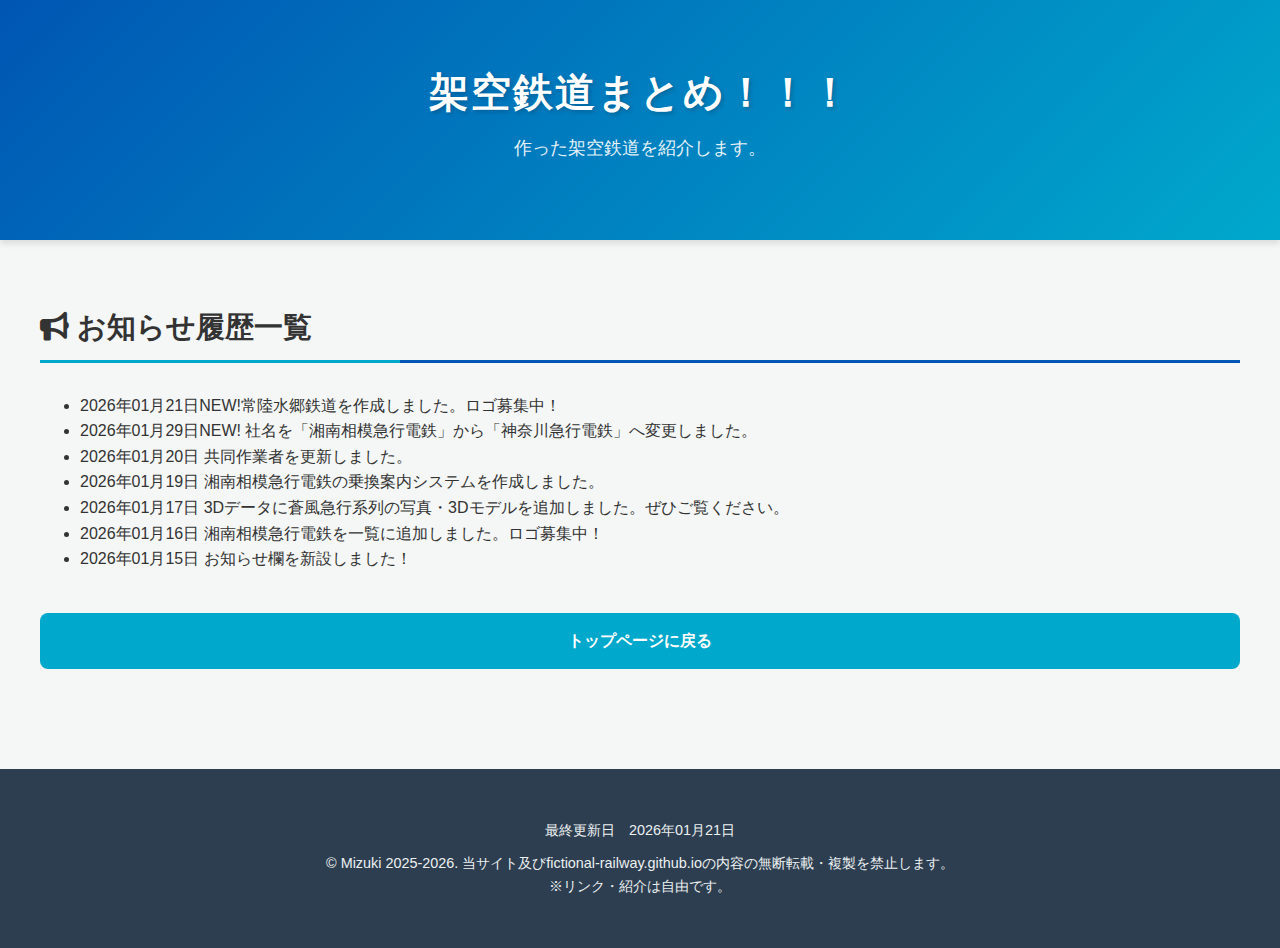
<file: notice.html>
<!DOCTYPE html>
<html lang="ja">
<head>
  <meta charset="UTF-8">
  <meta name="viewport" content="width=device-width, initial-scale=1.0">
  <title>架空鉄道まとめ！！！</title>
  <link rel="stylesheet" href="https://cdnjs.cloudflare.com/ajax/libs/font-awesome/6.4.0/css/all.min.css">
  <link rel="stylesheet" href="style.css">
  <meta name="description" content="趣味で制作した架空鉄道のHPを掲載しております。また、鉄道関連3Dモデルも配布中です！">
  
  <style>

  </style>
</head>
<!-- Google tag (gtag.js) -->
<script async src="https://www.googletagmanager.com/gtag/js?id=G-BX0G85TEE9"></script>
<script>
  window.dataLayer = window.dataLayer || [];
  function gtag(){dataLayer.push(arguments);}
  gtag('js', new Date());

  gtag('config', 'G-BX0G85TEE9');
</script>
<body>
  <header>
    <h1>架空鉄道<br class="mobile-only-br">まとめ！！！</h1>
    <p>作った架空鉄道を紹介します。</p>
  </header>

  <main>

      <section id="news">
        <h2 class="itiran"><i class="fas fa-bullhorn"></i> お知らせ履歴一覧</h2>
        <ul class="news-list">
          <li><span class="news-date">2026年01月21日</span><span class="new-oshi">NEW!</span>常陸水郷鉄道を作成しました。ロゴ募集中！</li>
          <li><span class="news-date">2026年01月29日</span><span class="new-oshi">NEW!</span> 社名を「湘南相模急行電鉄」から「神奈川急行電鉄」へ変更しました。</li>
          <li><span class="news-date">2026年01月20日</span> 共同作業者を更新しました。</li>
          <li><span class="news-date">2026年01月19日</span> 湘南相模急行電鉄の乗換案内システムを作成しました。</li>
          <li><span class="news-date">2026年01月17日</span> 3Dデータに蒼風急行系列の写真・3Dモデルを追加しました。ぜひご覧ください。</li>
          <li><span class="news-date">2026年01月16日</span> 湘南相模急行電鉄を一覧に追加しました。ロゴ募集中！</li>
          <li><span class="news-date">2026年01月15日</span> お知らせ欄を新設しました！</li>

        </ul>
        <br>
        <a class="sozai" href="index.html">トップページに戻る</a>
  </main>

  <footer class="footer">
    <p>最終更新日　2026年01月21日</p>
    <p>© Mizuki 2025-2026. 当サイト及びfictional-railway.github.ioの内容の無断転載・複製を禁止します。<br>※リンク・紹介は自由です。</p>
  </footer>
</body>
</html>
</file>
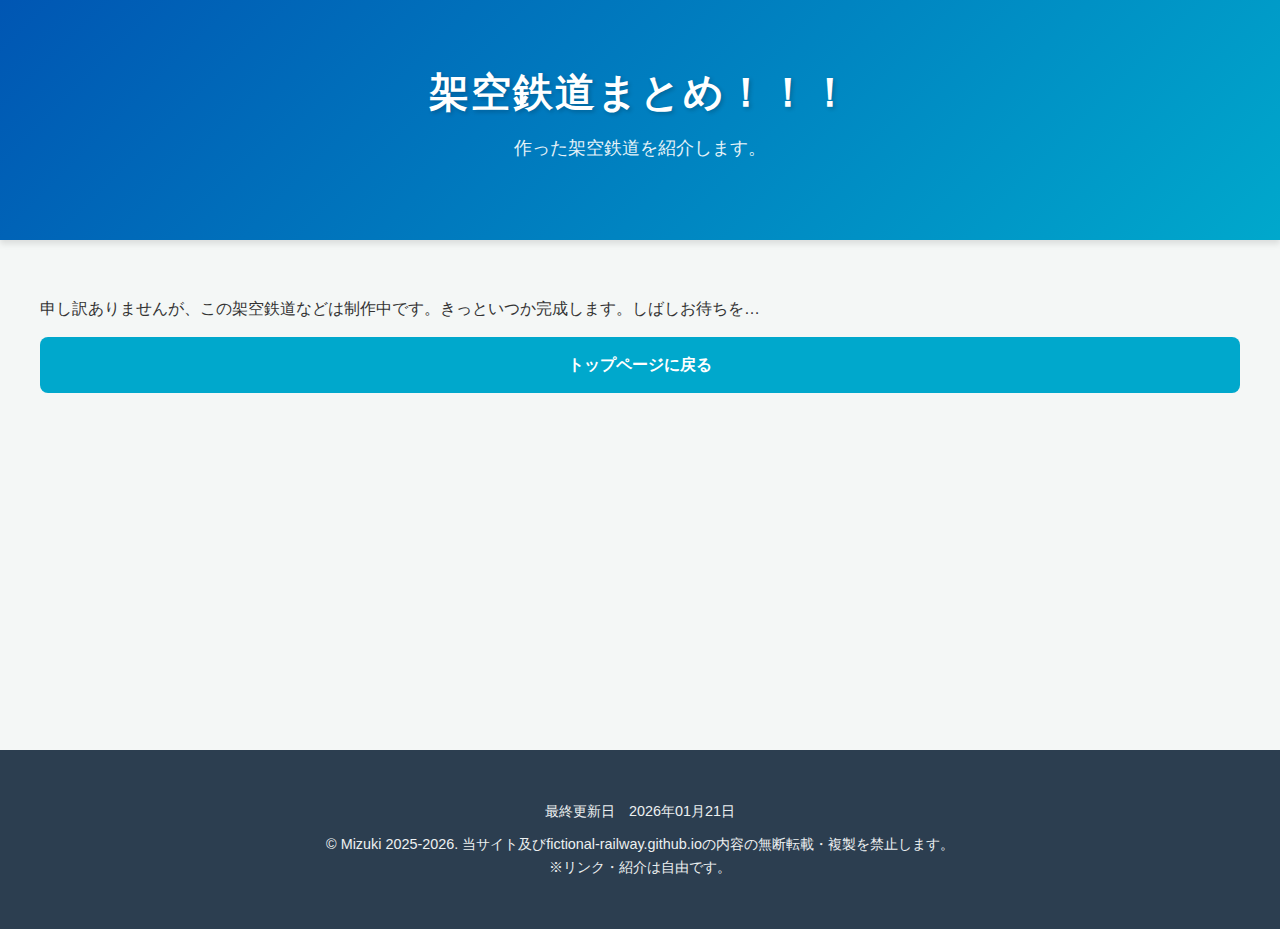
<file: seisaku.html>
<!DOCTYPE html>
<html lang="ja">
<head>
  <meta charset="UTF-8">
  <meta name="viewport" content="width=device-width, initial-scale=1.0">
  <title>現在制作中 - 架空鉄道まとめ！！！</title>
  <link rel="stylesheet" href="style.css">
  <meta name="description" content="申し訳ございませんが、このページはリンク切れか未完成の可能性があります。">
</head>
<body>
  <header>
    <h1>架空鉄道まとめ！！！</h1>
    <p>作った架空鉄道を紹介します。</p>
    <nav>
    </nav>
  </header>

    <main>
        <p>申し訳ありませんが、この架空鉄道などは制作中です。きっといつか完成します。しばしお待ちを…</p>
        <a class="sozai" href="index.html"><i class="fa-solid fa-pager"></i></i>トップページに戻る</a>
        <br>
        <br>
        <br>
        <br>
        <br>
        <br>
        <br>
        <br>
        <br>
        <br><br><br>

    </main>

  <footer class="footer">
    <p>最終更新日　2026年01月21日</p>
    <p>© Mizuki 2025-2026. 当サイト及びfictional-railway.github.ioの内容の無断転載・複製を禁止します。<br>※リンク・紹介は自由です。</p>
  </footer>
</body>
</html>
</file>
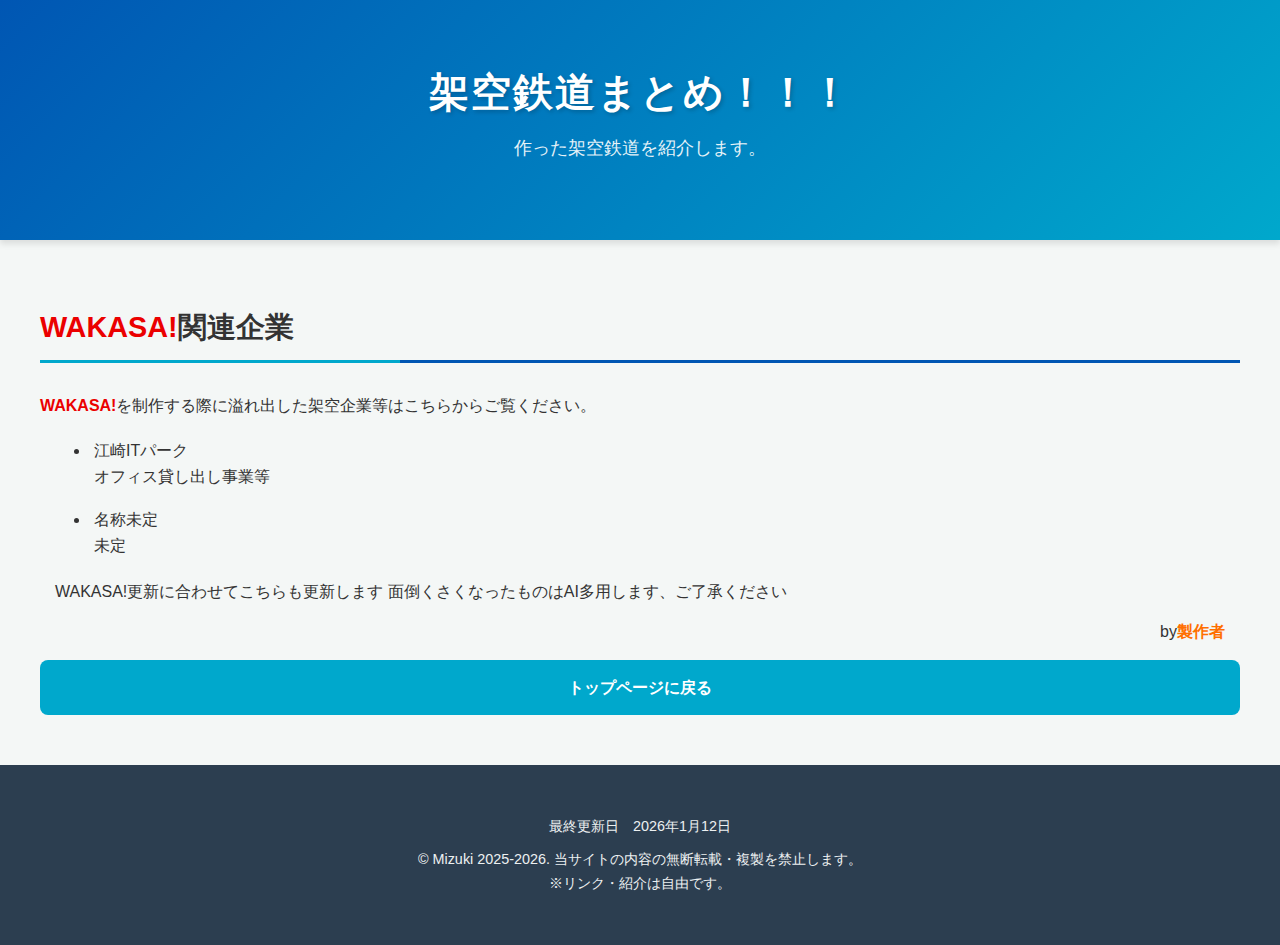
<file: sonota.html>
<!DOCTYPE html>
<html lang="ja">
<head>
  <meta charset="UTF-8">
  <meta name="viewport" content="width=device-width, initial-scale=1.0">
  <title>若狭県関連企業等 - 架空鉄道まとめ！！！</title>
  <link rel="stylesheet" href="style.css">
  <meta name="description" content="WAKASA!を制作する際に溢れ出した架空企業等はこちらからご覧ください。">
</head>
<body>
  <header>
    <h1>架空鉄道まとめ！！！</h1>
    <p>作った架空鉄道を紹介します。</p>
    <nav>
    </nav>
  </header>

    <main>
        <h2 class="itiran"><i class="fas fa-map-marked-alt"></i> <span style=" font-weight: 800; color: rgb(235, 0, 0);">WAKASA!</span>関連企業</h2>
        <p><span style=" font-weight: 800; color: rgb(235, 0, 0);">WAKASA!</span>を制作する際に溢れ出した架空企業等はこちらからご覧ください。</p>
        <ul class="sonota-list">
            <li class="sonota-list" style="padding: 4px; width: 300px; margin: 10px;"><a href="fictional-railway.github.io/Ezaki-ITpark/">江崎ITパーク</a><br>オフィス貸し出し事業等</li>
            <li class="sonota-list" style="padding: 4px; width: 300px; margin: 10px;"><a href="./seisaku.html">名称未定</a><br>未定</li>
        </ul>

        <p style="margin: 15px;">WAKASA!更新に合わせてこちらも更新します 面倒くさくなったものはAI多用します、ご了承ください</p>
        <p style="margin: 15px; text-align: right;">by<span style="font-weight:700; color: rgb(255, 111, 0);">製作者</span></p>
        <div class="btn-cls">
      <a class="sozai" href="index.html"><i class="fa-solid fa-pager"></i></i>トップページに戻る</a>
      </div>
    </main>

  <footer class="footer">
    <p>最終更新日　2026年1月12日</p>
    <p>© Mizuki 2025-2026. 当サイトの内容の無断転載・複製を禁止します。<br>※リンク・紹介は自由です。</p>
  </footer>
</body>
</html>
</file>
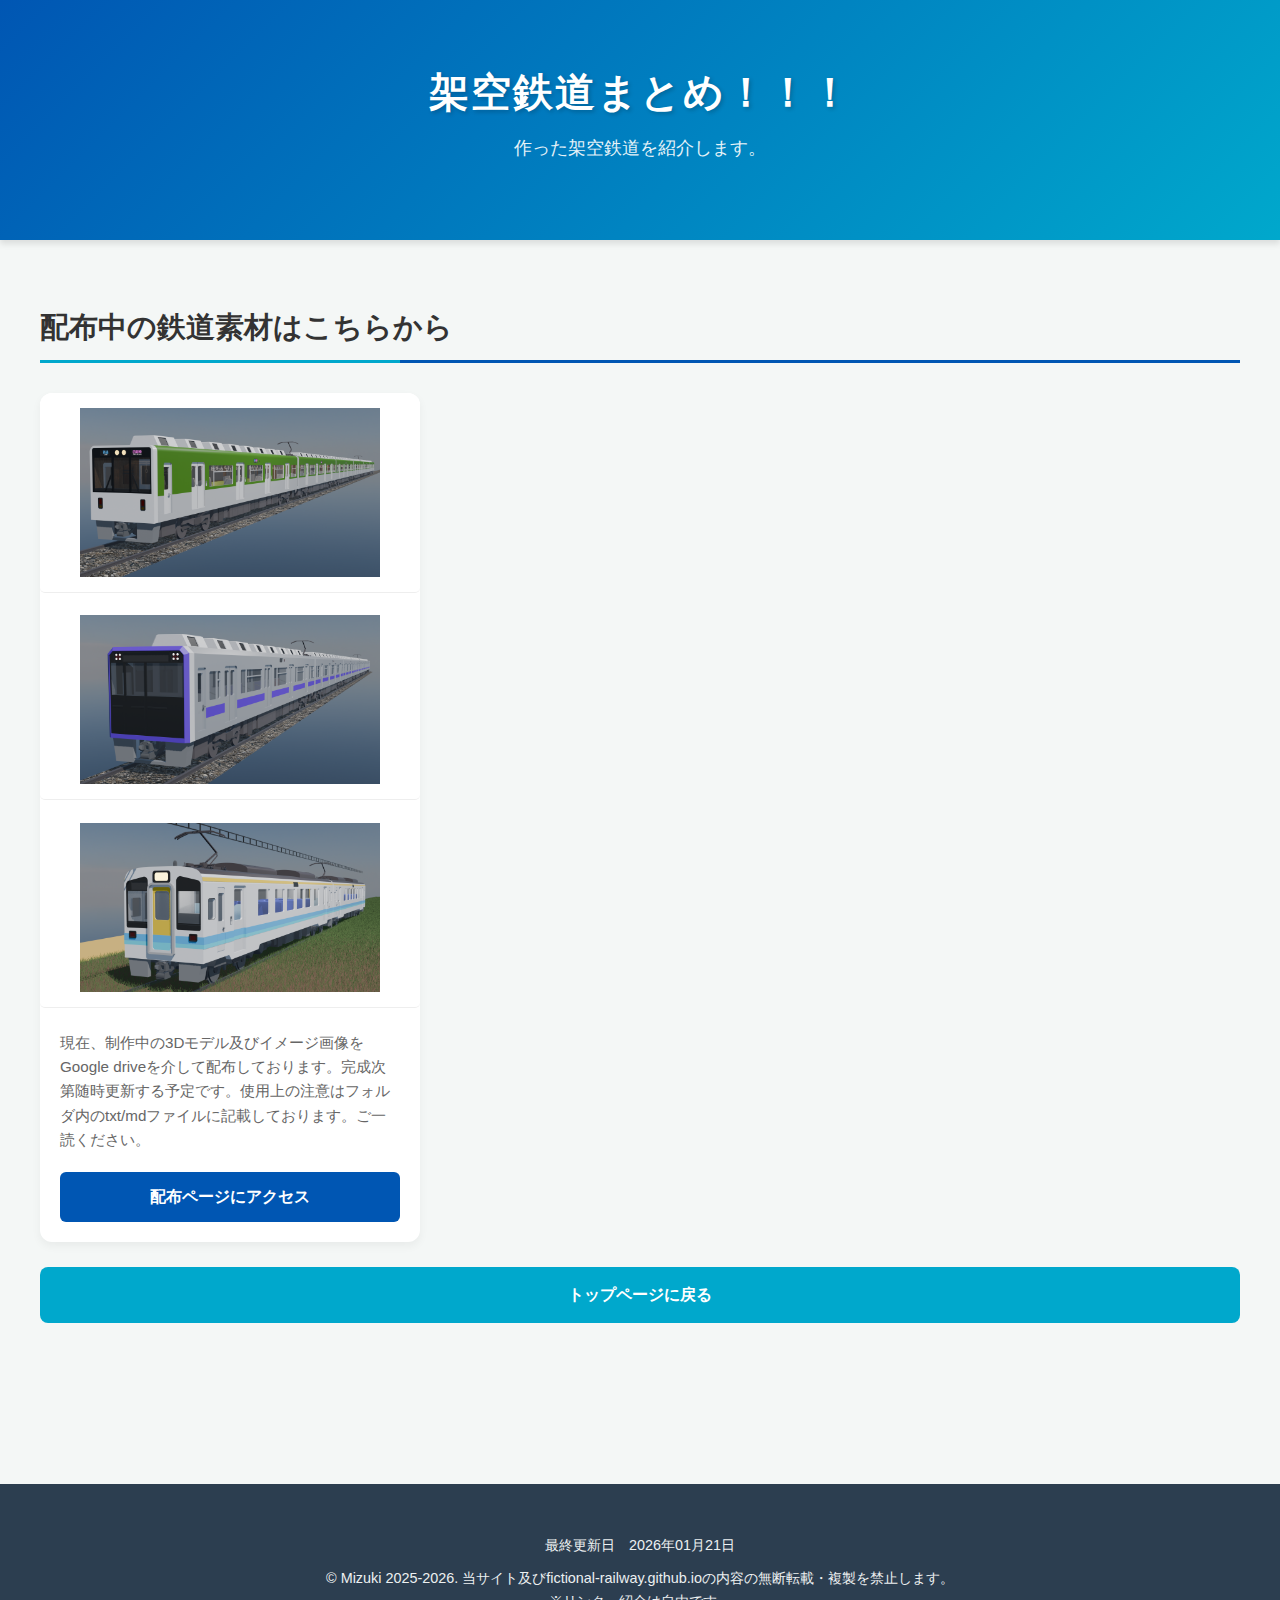
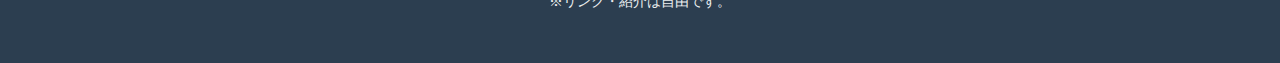
<file: sozai.html>
<!DOCTYPE html>
<html lang="ja">
<head>
  <meta charset="UTF-8">
  <meta name="viewport" content="width=device-width, initial-scale=1.0">
  <title>鉄道関連の3Dモデルはこちらから配布中！</title>
  <link rel="stylesheet" href="style.css">
  <meta name="description" content="架空鉄道を多数紹介しております。また、鉄道関連3Dモデルも配布中です！">
</head>
<body>
  <header>
    <h1>架空鉄道まとめ！！！</h1>
    <p>作った架空鉄道を紹介します。</p>
    <nav>
    </nav>
  </header>

    <main>
    <section id="railways">
            <h2 class="itiran"><i class="fas fa-train"></i> 配布中の鉄道素材はこちらから</h2>


        <section id="railways">

      <div class="railway-list">

        <div class="railway-card">
          <div class="railway-sample">
          <img src="./3dmodel/京橋鉄道8000系.png" alt="京橋鉄道8000系">
          <img src="./3dmodel/県営10000系-柳平線.png" alt="県営鉄道10000系">
          <img src="./3dmodel/若狭海岸鉄道1000形-2両.png" alt="若狭海岸鉄道1000形">
          </div>
          <p>現在、制作中の3Dモデル及びイメージ画像をGoogle driveを介して配布しております。完成次第随時更新する予定です。使用上の注意はフォルダ内のtxt/mdファイルに記載しております。ご一読ください。</p>
          <a href="https://drive.google.com/drive/folders/1YLlfqCCMVh03WU_ENlmD_cbFm9OJBsmQ?usp=drive_link" class="btn">配布ページにアクセス</a>
        </div>
        
      </div>      
      <br>
      <div class="btn-cls">
      <a class="sozai" href="index.html"><i class="fa-solid fa-pager"></i></i>トップページに戻る</a>
      </div>
      <br>
      <br>
    </section>
    
    </main>

  <footer class="footer">
    <p>最終更新日　2026年01月21日</p>
    <p>© Mizuki 2025-2026. 当サイト及びfictional-railway.github.ioの内容の無断転載・複製を禁止します。<br>※リンク・紹介は自由です。</p>
  </footer>
</body>
</html>
</file>
<file: style.css>
/* --- ベーススタイル --- */
    :root {
      --primary-color: #0056b3; /* 信頼感のある鉄道ブルー */
      --accent-color: #00a8cc; /* 明るい空色 */
      --bg-color: #f4f7f6;
      --card-bg: #ffffff;
      --text-main: #333333;
      --text-sub: #666666;
      --alert-bg: #fff0f0;
      --alert-text: #d32f2f;
    }

    body {
      font-family: "Helvetica Neue", Arial, "Hiragino Kaku Gothic ProN", "Hiragino Sans", Meiryo, sans-serif;
      margin: 0;
      padding: 0;
      background-color: var(--bg-color);
      color: var(--text-main);
      line-height: 1.6;
    }

    a {
      text-decoration: none;
      color: inherit;
    }

    /* --- ヘッダー --- */
    header {
      background: linear-gradient(135deg, var(--primary-color), var(--accent-color));
      color: white;
      text-align: center;
      padding: 60px 20px;
      box-shadow: 0 4px 6px rgba(0,0,0,0.1);
    }

    header h1 {
      margin: 0;
      font-size: 2.5rem;
      font-weight: 700;
      letter-spacing: 2px;
      text-shadow: 2px 2px 4px rgba(0,0,0,0.2);
    }

    header p {
      margin-top: 10px;
      font-size: 1.1rem;
      opacity: 0.9;
    }

    /* --- メインコンテンツ --- */
    main {
      max-width: 1200px;
      margin: 0 auto;
      padding: 40px 20px;
    }

    /* --- お知らせ・素材エリア --- */
    .sozai {
      display: block;
      background-color: var(--accent-color);
      color: white;
      text-align: center;
      padding: 15px;
      border-radius: 8px;
      font-weight: bold;
      transition: background 0.3s;
      margin-bottom: 10px;
    }
    .sozai:hover {
      background-color: var(--primary-color);
    }

    .sozai2 {
      text-align: center;
      font-size: 0.9rem;
      color: var(--text-sub);
      margin-bottom: 30px;
    }

    /* 警告メッセージ風スタイル */
    .alert-box {
      background-color: var(--alert-bg);
      color: var(--alert-text);
      padding: 15px;
      border-left: 5px solid var(--alert-text);
      border-radius: 4px;
      margin: 20px 0;
      font-weight: bold;
      text-align: center;
    }

    .alert-box2 {
      background-color: #e4faff;
      color: var(--accent-color);
      padding: 15px;
      border-left: 5px solid var(--accent-color);
      border-radius: 4px;
      margin: 20px 0;
      font-weight: bold;
      text-align: center;
    }

    /* --- セクション見出し --- */
    section {
      margin-bottom: 60px;
    }

    h2.itiran {
      font-size: 1.8rem;
      border-bottom: 3px solid var(--primary-color);
      padding-bottom: 10px;
      margin-bottom: 30px;
      position: relative;
    }
    h2.itiran::after {
      content: '';
      position: absolute;
      bottom: -3px;
      left: 0;
      width: 30%;
      height: 3px;
      background-color: var(--accent-color);
    }

    /* --- グリッドレイアウト --- */
    .railway-list {
      display: grid;
      grid-template-columns: repeat(auto-fill, minmax(300px, 1fr));
      gap: 30px;
    }

    /* --- カードデザイン --- */
    .railway-card {
      background: var(--card-bg);
      border-radius: 12px;
      overflow: hidden;
      box-shadow: 0 4px 10px rgba(0,0,0,0.05);
      transition: transform 0.3s, box-shadow 0.3s;
      display: flex;
      flex-direction: column;
    }

    .railway-card:hover {
      transform: translateY(-5px);
      box-shadow: 0 10px 20px rgba(0,0,0,0.1);
    }

    /* ▼▼▼ 今回の修正ポイント ▼▼▼ 
       画像の表示設定を変更しました
    */
    .railway-card img {
      width: 100%;
      height: 200px;       /* 高さは固定してレイアウト崩れを防ぐ */
      object-fit: contain; /* 画像を切り取らずに全体を表示する設定 */
      padding: 15px;       /* 画像の周りに余白を入れて、端が見切れないようにする */
      background-color: #ffffff; /* 透過画像の背景を白にする */
      border-bottom: 1px solid #eee;
      box-sizing: border-box; /* paddingを含めたサイズ計算にする */
    }

    .railway-card h3 {
      font-size: 1.25rem;
      margin: 10px 20px 10px;
      color: var(--primary-color);
    }

    .railway-card p {
      padding: 0 20px;
      font-size: 0.95rem;
      color: var(--text-sub);
      flex-grow: 1; /* ボタンを下揃えにするため */
      margin-bottom: 20px;
    }

    .railway-card p.kome {
      color: var(--alert-text);
      font-size: 0.85rem;
      font-weight: bold;
    }

    /* --- ボタン --- */
    .btn {
      display: block;
      background-color: var(--primary-color);
      color: white;
      text-align: center;
      padding: 12px;
      margin: 0 20px 20px;
      border-radius: 6px;
      font-weight: bold;
      transition: background 0.3s;
    }
    .btn:hover {
      background-color: #003d80;
    }
    /* 2つ目のボタンがある場合のマージン調整 */
    .railway-card .btn + .btn {
      margin-top: -10px;
      background-color: white;
      color: var(--primary-color);
      border: 2px solid var(--primary-color);
    }
    .railway-card .btn + .btn:hover {
      background-color: var(--primary-color);
      color: white;
    }

    /* その他のリンクボタン */
    .btn2 {
      display: inline-block;
      margin-top: 20px;
      padding: 10px 20px;
      background-color: #6c757d;
      color: white;
      border-radius: 50px;
      font-size: 0.9rem;
      transition: opacity 0.3s;
    }
    .btn2:hover {
      opacity: 0.8;
    }

    /* --- 特殊なインフォメーション枠 --- */
    .info-border {
      text-align: center;
      background-color: #e0f7fa;
      color: #006064;
      margin: 40px auto;
      border-radius: 10px;
      padding: 20px;
      border: 2px solid var(--accent-color);
      max-width: 800px;
      line-height: 1.8;
    }

    .zuiji {
      text-align: center;
      margin-top: 50px;
      font-weight: bold;
      color: var(--text-main);
      padding: 20px;
      background-color: white;
      border-radius: 8px;
    }

    /* --- フッター --- */
    .footer {
      background-color: #2c3e50;
      color: #ecf0f1;
      text-align: center;
      padding: 40px 20px;
      font-size: 0.9rem;
    }
    .footer p {
      margin: 10px 0;
    }

    /* --- レスポンシブ対応 --- */
    @media (max-width: 768px) {
      header h1 {
        font-size: 1.8rem;
      }
      .mobile-only-br {
        display: block;
      }
      /* スマホで見るとき、画像の高さを少し控えめにして画面を有効活用 */
      .railway-card img {
        height: 160px;
      }
    }
    @media (min-width: 769px) {
      .mobile-only-br {
        display: none;
      }
    }

    .toppage-s {
      background: #003d80;
    }


    .railway-sample img {
      border-radius: 5px;
    }
</file>
